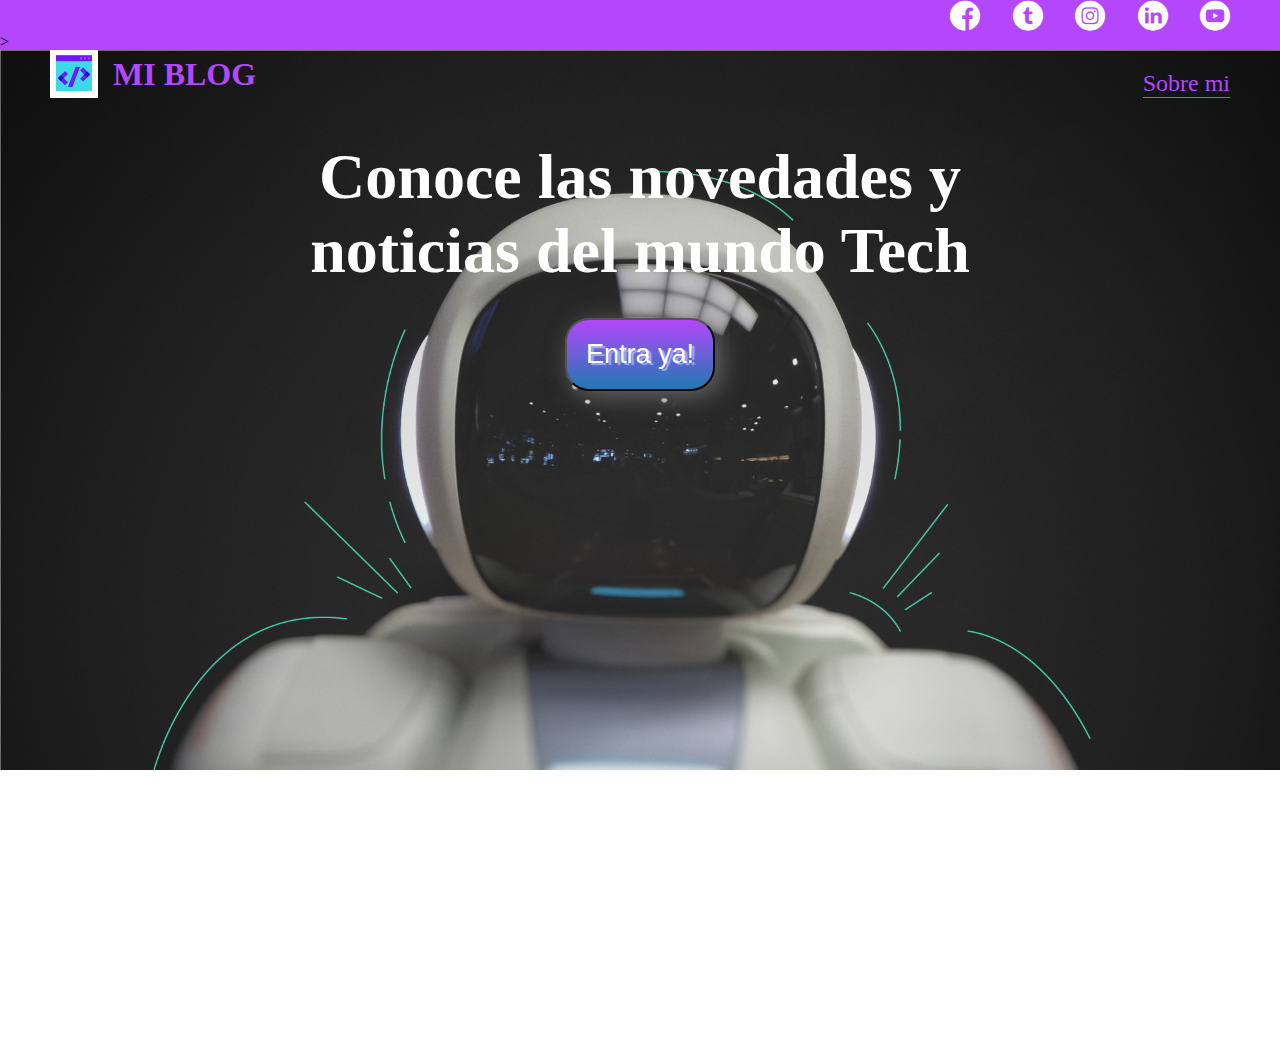
<file: index.html>
<!DOCTYPE html>

<html>
    <head>
        <meta charset="utf-8">
        <meta http-equiv="X-UA-Compatible" content="IE=edge">
        <title>Mi blog kefx.8</title>
        <meta name="description" content="">
        <meta name="viewport" content="width=device-width, initial-scale=1">
        <link rel="stylesheet" href="./css/style.css">
        <link rel="stylesheet" href="./assets/fonts/font/flaticon.css">
    </head>
    <body>
        <header>
            <section class="header-icons-container">
                <div class="icons">
                    <a href="https://www.facebook.com/profile.php?id=100010919434958&locale=es_LA"><span class="flaticon-001-facebook"></span></a>
                    <a href="https://twitter.com/kefx_8"><span class="flaticon-002-twitter"></span></a>
                    <a href="https://www.instagram.com/kefx.8/"><span class="flaticon-011-instagram"></span></a>
                    <a href="https://www.linkedin.com/in/carlos-kevin-enriquez-angeles-466690113/"><span class="flaticon-010-linkedin"></span></a>
                    <a href="https://www.youtube.com/@carlosangeles449"><span class="flaticon-008-youtube"></span></a>
                </div>>
            </section>
            <nav>
                <section class="nav-logo-container">
                    <a href="./blogs.html">
                        <img src="./assets/img/icons8-código.gif" alt="">
                        <h1>MI BLOG</h1>
                    </a>
                </section>
                <section class="profile-link">
                    <a href="./perfil.html">Sobre mi</a>
                </section>
            </nav>
        </header>
        <main>
            <h1>Conoce las novedades y <br>noticias del mundo Tech</h1>
            <button><a href="./blogs.html">Entra ya!</a></button>
        </main>
    </body>
</html>
</file>
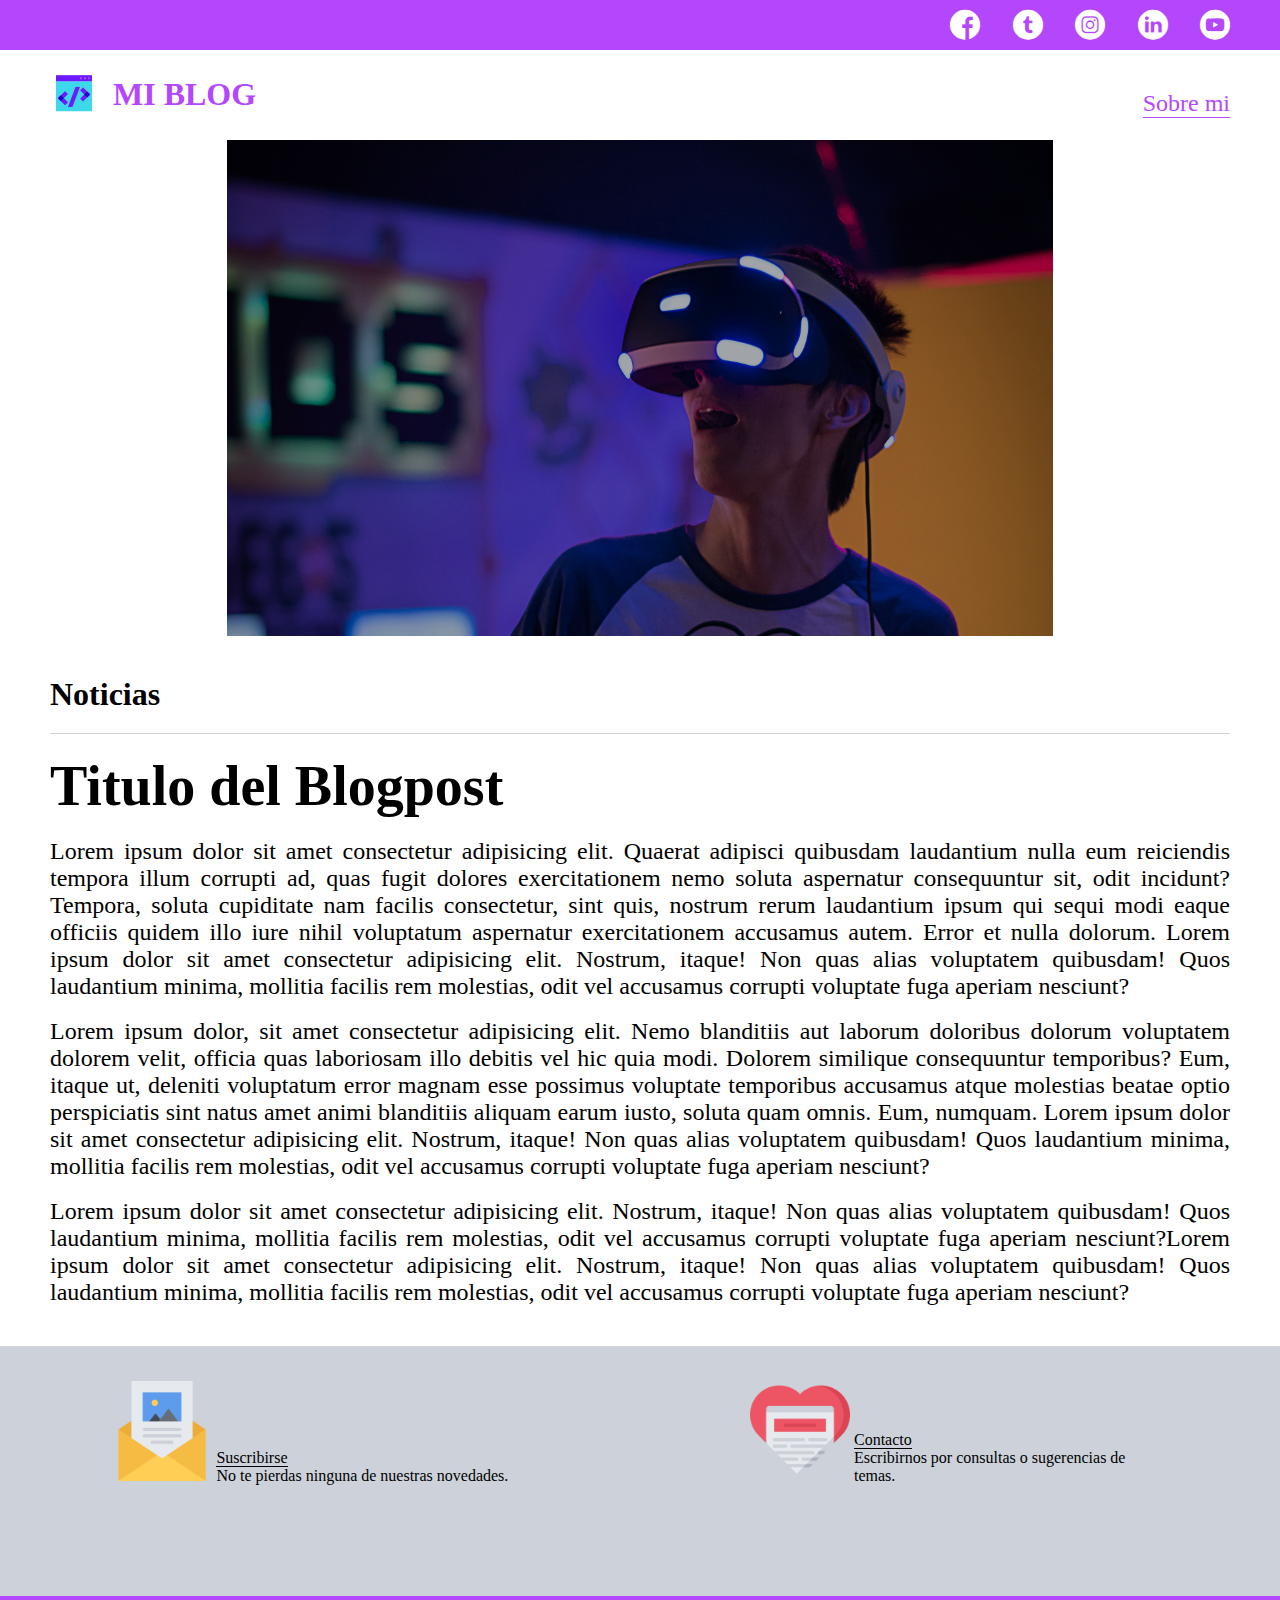
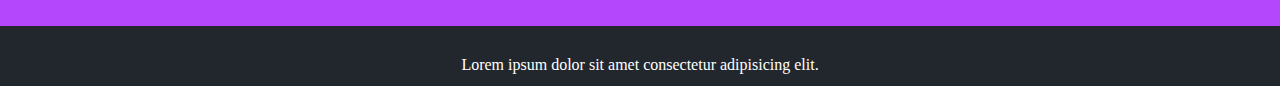
<file: blog.html>
<!DOCTYPE html>

<html>
    <head>
        <meta charset="utf-8">
        <meta http-equiv="X-UA-Compatible" content="IE=edge">
        <title>Blog mas reciente</title>
        <meta name="description" content="">
        <meta name="viewport" content="width=device-width, initial-scale=1">
        <link rel="stylesheet" href="./css/style_blog.css">
        <link rel="stylesheet" href="./assets/fonts/font/flaticon.css">
    </head>
    <body class="home-body">

        <header>
            <section class="header-icons-container">
                <div class="icons">
                    <a href="https://www.facebook.com/profile.php?id=100010919434958&locale=es_LA"><span class="flaticon-001-facebook"></span></a>
                    <a href="https://twitter.com/kefx_8"><span class="flaticon-002-twitter"></span></a>
                    <a href="https://www.instagram.com/kefx.8/"><span class="flaticon-011-instagram"></span></a>
                    <a href="https://www.linkedin.com/in/carlos-kevin-enriquez-angeles-466690113/"><span class="flaticon-010-linkedin"></span></a>
                    <a href="https://www.youtube.com/@carlosangeles449"><span class="flaticon-008-youtube"></span></a>
                </div>
            </section>
            <nav>
                <section class="nav-logo-container">
                    <a href="./index.html">
                        <img src="./assets/img/icons8-código.gif" alt="">
                        <h1>MI BLOG</h1>
                    </a>
                </section>
                <section class="profile-link">
                    <a href="./perfil.html">Sobre mi</a>
                </section>
            </nav>
        </header>

        <main>
            <!-- poner en scss el grid container con max-width: 980px y margin auto -->
            <section class="grid-container blogpost-img-container">
                <img src="./assets/img/post-1.png" alt="es una imagen de computadoras y consolas retro">
            </section>

            <section class="blogpost-main-container">
                <div class="grid-container">
                    <!-- poner en scss el grid container con max-width: 980px y margin auto -->
                    <h3>Noticias</h3>
                    <article>
                        <h1>Titulo del Blogpost</h1>
                        <p>Lorem ipsum dolor sit amet consectetur adipisicing elit. Quaerat adipisci quibusdam laudantium nulla eum reiciendis tempora illum corrupti ad, quas fugit dolores exercitationem nemo soluta aspernatur consequuntur sit, odit incidunt? Tempora, soluta cupiditate nam facilis consectetur, sint quis, nostrum rerum laudantium ipsum qui sequi modi eaque officiis quidem illo iure nihil voluptatum aspernatur exercitationem accusamus autem. Error et nulla dolorum. Lorem ipsum dolor sit amet consectetur adipisicing elit. Nostrum, itaque! Non quas alias voluptatem quibusdam! Quos laudantium minima, mollitia facilis rem molestias, odit vel accusamus corrupti voluptate fuga aperiam nesciunt?</p><br>
                        <p>Lorem ipsum dolor, sit amet consectetur adipisicing elit. Nemo blanditiis aut laborum doloribus dolorum voluptatem dolorem velit, officia quas laboriosam illo debitis vel hic quia modi. Dolorem similique consequuntur temporibus?
                        Eum, itaque ut, deleniti voluptatum error magnam esse possimus voluptate temporibus accusamus atque molestias beatae optio perspiciatis sint natus amet animi blanditiis aliquam earum iusto, soluta quam omnis. Eum, numquam. Lorem ipsum dolor sit amet consectetur adipisicing elit. Nostrum, itaque! Non quas alias voluptatem quibusdam! Quos laudantium minima, mollitia facilis rem molestias, odit vel accusamus corrupti voluptate fuga aperiam nesciunt?</p><br>
                        <p>Lorem ipsum dolor sit amet consectetur adipisicing elit. Nostrum, itaque! Non quas alias voluptatem quibusdam! Quos laudantium minima, mollitia facilis rem molestias, odit vel accusamus corrupti voluptate fuga aperiam nesciunt?Lorem ipsum dolor sit amet consectetur adipisicing elit. Nostrum, itaque! Non quas alias voluptatem quibusdam! Quos laudantium minima, mollitia facilis rem molestias, odit vel accusamus corrupti voluptate fuga aperiam nesciunt?</p>
                    </article>
                </div>
            </section>

            <section class="contact-main-container">
                <div>
                    <img src="./assets/img/013-newsletter.png" alt="">
                    <div class="contact-left">
                        <a href="">Suscribirse</a>
                        <p>No te pierdas ninguna de nuestras novedades.</p>
                    </div>
                </div>
                <div>
                    <img src="./assets/img/006-like.png" alt="">
                    <div class="contact-right">
                        <a href="">Contacto</a>
                        <p>Escribirnos por consultas o sugerencias de temas.</p>
                    </div>
                </div>
            </section>
        </main>

        <footer>
            <p class="p-footer">Lorem ipsum dolor sit amet consectetur adipisicing elit.</p>
        </footer>
    </body>
</html>
</file>
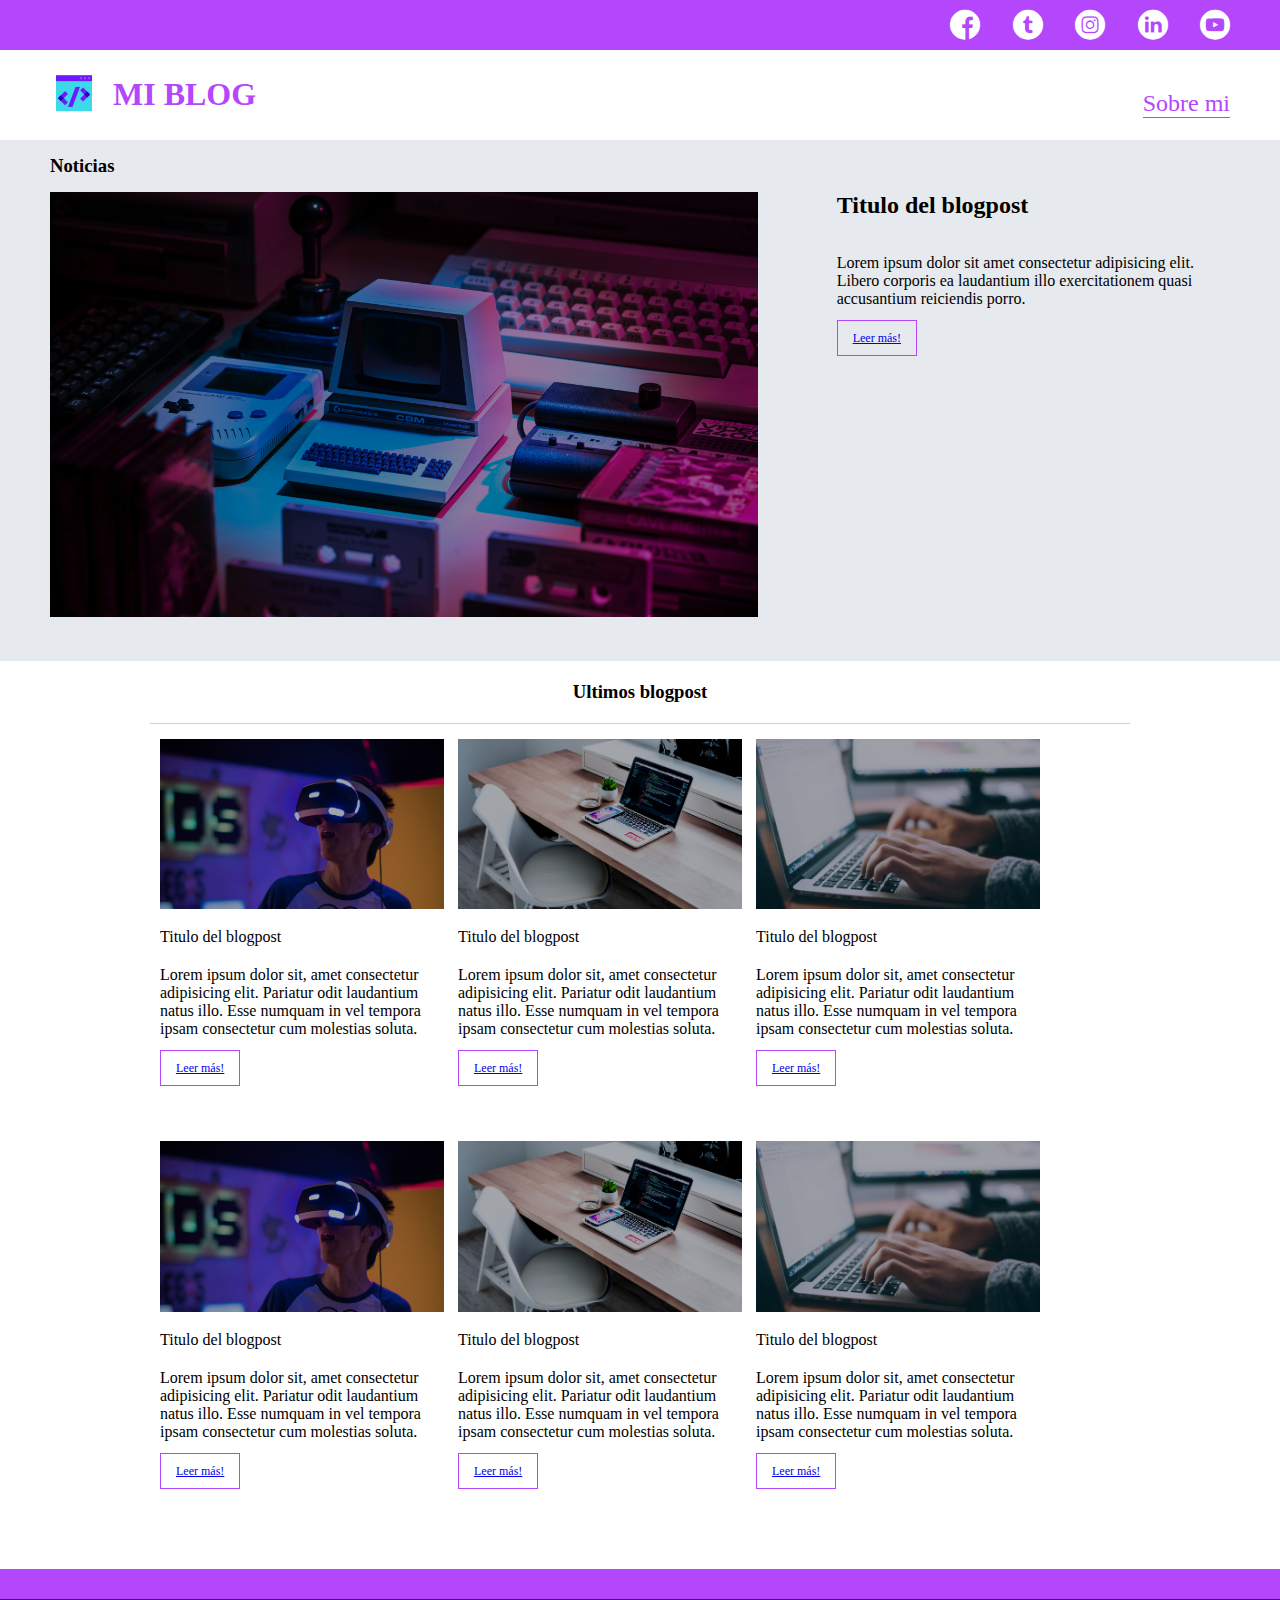
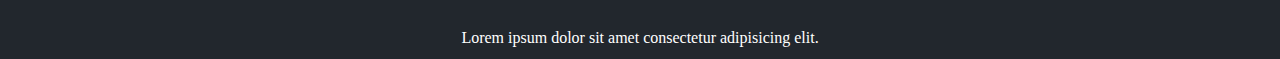
<file: blogs.html>
<!DOCTYPE html>

<html>
    <head>
        <meta charset="utf-8">
        <meta http-equiv="X-UA-Compatible" content="IE=edge">
        <title>Blogs</title>
        <meta name="description" content="">
        <meta name="viewport" content="width=device-width, initial-scale=1">
        <link rel="stylesheet" href="./css/style_blogs.css">
        <link rel="stylesheet" href="./assets/fonts/font/flaticon.css">
    </head>
    <body class="home-body">
        <header>
            <section class="header-icons-container">
                <div class="icons">
                    <a href="https://www.facebook.com/profile.php?id=100010919434958&locale=es_LA"><span class="flaticon-001-facebook"></span></a>
                    <a href="https://twitter.com/kefx_8"><span class="flaticon-002-twitter"></span></a>
                    <a href="https://www.instagram.com/kefx.8/"><span class="flaticon-011-instagram"></span></a>
                    <a href="https://www.linkedin.com/in/carlos-kevin-enriquez-angeles-466690113/"><span class="flaticon-010-linkedin"></span></a>
                    <a href="https://www.youtube.com/@carlosangeles449"><span class="flaticon-008-youtube"></span></a>
                </div>
            </section>
            <nav>
                <section class="nav-logo-container">
                    <a href="./index.html">
                        <img src="./assets/img/icons8-código.gif" alt="">
                        <h1>MI BLOG</h1>
                    </a>
                </section>
                <section class="profile-link">
                    <a href="./perfil.html">Sobre mi</a>
                </section>
            </nav>
        </header>

        <main class="blogs-main">
            <section class="blogs-news-container">
                <div class="grid-container blogs-main-new">
                    <h3 class="news-title">Noticias</h3>
                    <div class="blogs-img-new-container">
                        <img src="./assets/img/main-news-img.png" alt="imagen de varias computadoras retro">
                    </div>

                    <div class="blogs-news-info-container">
                        <h2 class="post-title">Titulo del blogpost</h2>
                        <p class="post-article">Lorem ipsum dolor sit amet consectetur adipisicing elit. Libero corporis ea laudantium illo exercitationem quasi accusantium reiciendis porro.</p>
                        <a href="./blog.html" class="blogs-button">Leer más!</a>
                    </div>
                </div>
                
            </section>
            <section class="blogs-post-container">  
                <div class="grid container">
                    <h3>Ultimos blogpost</h3>
                    <article class="post-container">
                        <img src="./assets/img/post-1.png" alt="">
                        <p>Titulo del blogpost</p>
                        <p>Lorem ipsum dolor sit, amet consectetur adipisicing elit. Pariatur odit laudantium natus illo. Esse numquam in vel tempora ipsam consectetur cum molestias soluta.</p>
                        <a href="./blog.html" class="blogs-button">Leer más!</a>
                    </article>

                    <article class="post-container">
                        <img src="./assets/img/post-2.png" alt="">
                        <p>Titulo del blogpost</p>
                        <p>Lorem ipsum dolor sit, amet consectetur adipisicing elit. Pariatur odit laudantium natus illo. Esse numquam in vel tempora ipsam consectetur cum molestias soluta.</p>
                        <a href="./blog.html" class="blogs-button">Leer más!</a>
                    </article>

                    <article class="post-container">
                        <img src="./assets/img/post-3.png" alt="">
                        <p>Titulo del blogpost</p>
                        <p>Lorem ipsum dolor sit, amet consectetur adipisicing elit. Pariatur odit laudantium natus illo. Esse numquam in vel tempora ipsam consectetur cum molestias soluta.</p>
                        <a href="./blog.html" class="blogs-button">Leer más!</a>
                    </article>

                    <article class="post-container">
                        <img src="./assets/img/post-1.png" alt="">
                        <p>Titulo del blogpost</p>
                        <p>Lorem ipsum dolor sit, amet consectetur adipisicing elit. Pariatur odit laudantium natus illo. Esse numquam in vel tempora ipsam consectetur cum molestias soluta.</p>
                        <a href="./blog.html" class="blogs-button">Leer más!</a>
                    </article>

                    <article class="post-container">
                        <img src="./assets/img/post-2.png" alt="">
                        <p>Titulo del blogpost</p>
                        <p>Lorem ipsum dolor sit, amet consectetur adipisicing elit. Pariatur odit laudantium natus illo. Esse numquam in vel tempora ipsam consectetur cum molestias soluta.</p>
                        <a href="./blog.html" class="blogs-button">Leer más!</a>
                    </article>

                    <article class="post-container">
                        <img src="./assets/img/post-3.png" alt="">
                        <p>Titulo del blogpost</p>
                        <p>Lorem ipsum dolor sit, amet consectetur adipisicing elit. Pariatur odit laudantium natus illo. Esse numquam in vel tempora ipsam consectetur cum molestias soluta.</p>
                        <a href="./blog.html" class="blogs-button">Leer más!</a>
                    </article>

                </div>
            </section>
        </main>

        <footer>
            <p class="p-footer">Lorem ipsum dolor sit amet consectetur adipisicing elit.</p>
        </footer>
    </body>
</html>
</file>
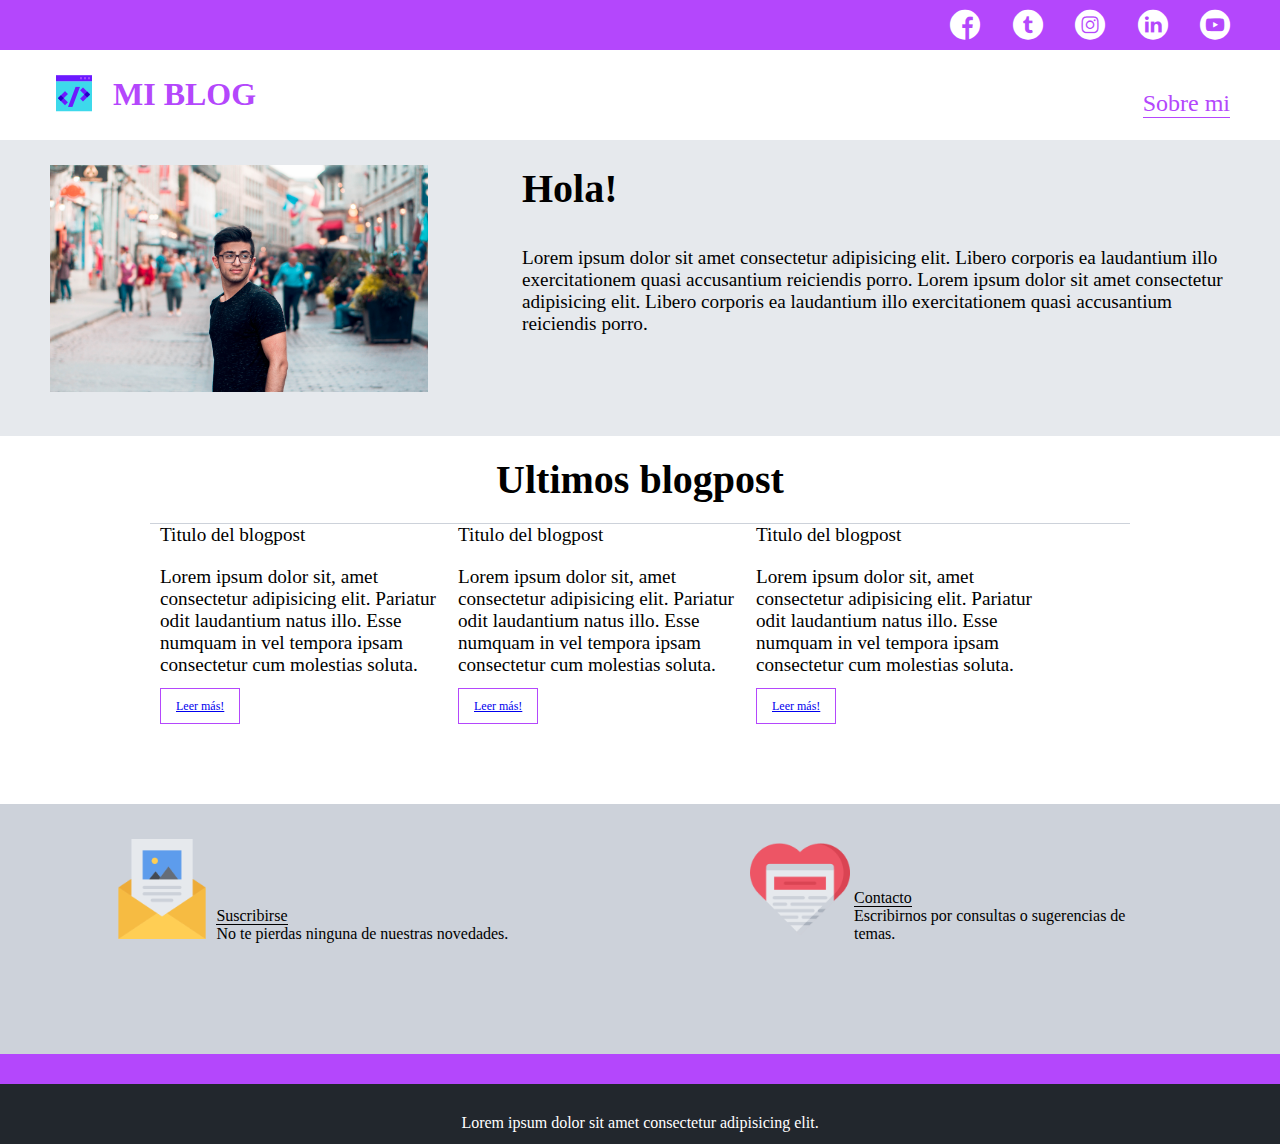
<file: perfil.html>
<!DOCTYPE html>

<html>
    <head>
        <meta charset="utf-8">
        <meta http-equiv="X-UA-Compatible" content="IE=edge">
        <title>Blogs</title>
        <meta name="description" content="">
        <meta name="viewport" content="width=device-width, initial-scale=1">
        <link rel="stylesheet" href="./css/style_profile.css">
        <link rel="stylesheet" href="./assets/fonts/font/flaticon.css">
    </head>
    <body class="home-body">
        <header>
            <section class="header-icons-container">
                <div class="icons">
                    <a href="https://www.facebook.com/profile.php?id=100010919434958&locale=es_LA"><span class="flaticon-001-facebook"></span></a>
                    <a href="https://twitter.com/kefx_8"><span class="flaticon-002-twitter"></span></a>
                    <a href="https://www.instagram.com/kefx.8/"><span class="flaticon-011-instagram"></span></a>
                    <a href="https://www.linkedin.com/in/carlos-kevin-enriquez-angeles-466690113/"><span class="flaticon-010-linkedin"></span></a>
                    <a href="https://www.youtube.com/@carlosangeles449"><span class="flaticon-008-youtube"></span></a>
                </div>
            </section>
            <nav>
                <section class="nav-logo-container">
                    <a href="./index.html">
                        <img src="./assets/img/icons8-código.gif" alt="">
                        <h1>MI BLOG</h1>
                    </a>
                </section>
                <section class="profile-link">
                    <a href="./perfil.html">Sobre mi</a>
                </section>
            </nav>
        </header>

        <main class="blogs-main">
            <section class="blogs-news-container">
                <div class="grid-container blogs-main-new">
                    <div class="blogs-img-new-container">
                        <img src="./assets/img/profile-pic.jpg" alt="imagen de varias computadoras retro">
                    </div>

                    <div class="blogs-news-info-container">
                        <h2 class="post-title">Hola!</h2>
                        <p class="post-article">Lorem ipsum dolor sit amet consectetur adipisicing elit. Libero corporis ea laudantium illo exercitationem quasi accusantium reiciendis porro. Lorem ipsum dolor sit amet consectetur adipisicing elit. Libero corporis ea laudantium illo exercitationem quasi accusantium reiciendis porro.</p>
                    </div>
                </div>
                
            </section>
            <section class="blogs-post-container">  
                <div class="grid container">
                    <h3>Ultimos blogpost</h3>
                    <article class="post-container">
                        <p>Titulo del blogpost</p>
                        <p>Lorem ipsum dolor sit, amet consectetur adipisicing elit. Pariatur odit laudantium natus illo. Esse numquam in vel tempora ipsam consectetur cum molestias soluta.</p>
                        <a href="./blog.html" class="blogs-button">Leer más!</a>
                    </article>

                    <article class="post-container">
                        <p>Titulo del blogpost</p>
                        <p>Lorem ipsum dolor sit, amet consectetur adipisicing elit. Pariatur odit laudantium natus illo. Esse numquam in vel tempora ipsam consectetur cum molestias soluta.</p>
                        <a href="./blog.html" class="blogs-button">Leer más!</a>
                    </article>

                    <article class="post-container">
                        <p>Titulo del blogpost</p>
                        <p>Lorem ipsum dolor sit, amet consectetur adipisicing elit. Pariatur odit laudantium natus illo. Esse numquam in vel tempora ipsam consectetur cum molestias soluta.</p>
                        <a href="./blog.html" class="blogs-button">Leer más!</a>
                    </article>

                </div>
            </section>

            <section class="contact-main-container">
                <div>
                    <img src="./assets/img/013-newsletter.png" alt="">
                    <div class="contact-left">
                        <a href="">Suscribirse</a>
                        <p>No te pierdas ninguna de nuestras novedades.</p>
                    </div>
                </div>
                <div>
                    <img src="./assets/img/006-like.png" alt="">
                    <div class="contact-right">
                        <a href="">Contacto</a>
                        <p>Escribirnos por consultas o sugerencias de temas.</p>
                    </div>
                </div>
            </section>
        </main>

        <footer>
            <p class="p-footer">Lorem ipsum dolor sit amet consectetur adipisicing elit.</p>
        </footer>
    </body>
</html>
</file>
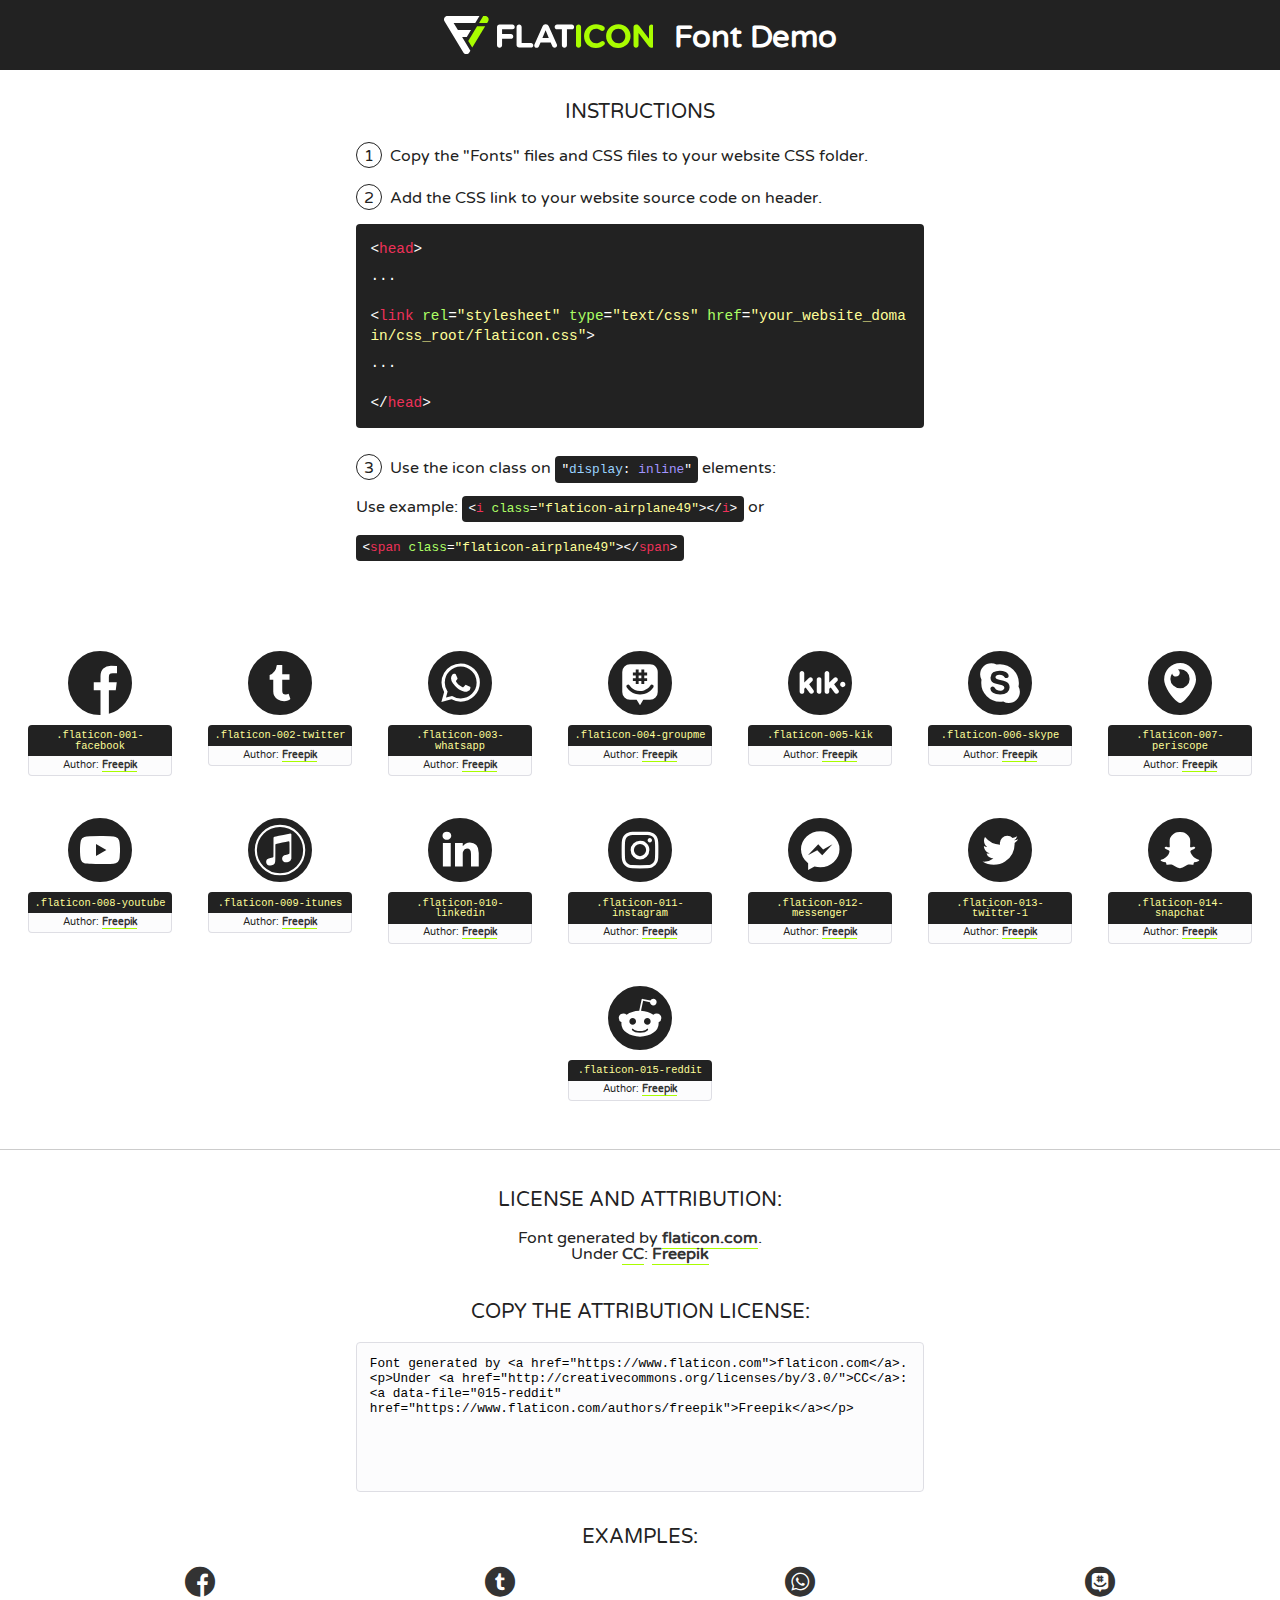
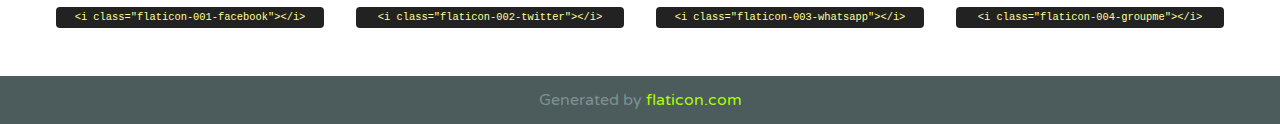
<file: assets/fonts/font/flaticon.html>
<!DOCTYPE html>
<!--
  Flaticon icon font: Flaticon
  Creation date: 20/12/2018 09:27
-->
<html>
<!DOCTYPE html>
<html>

<head>
    <title>Flaticon WebFont</title>
    <link href="http://fonts.googleapis.com/css?family=Varela+Round" rel="stylesheet" type="text/css" />
    <link rel="stylesheet" type="text/css" href="flaticon.css">
    <meta charset="UTF-8">
    <style>
    html, body, div, span, applet, object, iframe,
    h1, h2, h3, h4, h5, h6, p, blockquote, pre,
    a, abbr, acronym, address, big, cite, code,
    del, dfn, em, img, ins, kbd, q, s, samp,
    small, strike, strong, sub, sup, tt, var,
    b, u, i, center,
    dl, dt, dd, ol, ul, li,
    fieldset, form, label, legend,
    table, caption, tbody, tfoot, thead, tr, th, td,
    article, aside, canvas, details, embed, 
    figure, figcaption, footer, header, hgroup, 
    menu, nav, output, ruby, section, summary,
    time, mark, audio, video {
        margin: 0;
        padding: 0;
        border: 0;
        font-size: 100%;
        font: inherit;
        vertical-align: baseline;
    }
    /* HTML5 display-role reset for older browsers */
    article, aside, details, figcaption, figure, 
    footer, header, hgroup, menu, nav, section {
        display: block;
    }
    body {
        line-height: 1;
    }
    ol, ul {
        list-style: none;
    }
    blockquote, q {
        quotes: none;
    }
    blockquote:before, blockquote:after,
    q:before, q:after {
        content: '';
        content: none;
    }
    table {
        border-collapse: collapse;
        border-spacing: 0;
    }
    body {
        font-family: 'Varela Round', Helvetica, Arial, sans-serif;
        font-size: 16px;
        color: #222;
    }
    a {
        color: #333;
        border-bottom: 1px solid #a9fd00;
        font-weight: bold;
        text-decoration: none;
    }
    * {
        -moz-box-sizing: border-box;
        -webkit-box-sizing: border-box;
        box-sizing: border-box;
        margin: 0;
        padding: 0;
    }
    [class^="flaticon-"]:before, [class*=" flaticon-"]:before, [class^="flaticon-"]:after, [class*=" flaticon-"]:after {
        font-family: Flaticon;
        font-size: 30px;
        font-style: normal;
        margin-left: 20px;
        color: #333;
    }
    .wrapper {
        max-width: 600px;
        margin: auto;
        padding: 0 1em;
    }
    .title {
        font-size: 1.25em;
        text-align: center;
        margin-bottom: 1em;
        text-transform: uppercase;
    }
    header {
        text-align: center;
        background-color: #222;
        color: #fff;
        padding: 1em;
    }
    header .logo {
        width: 210px;
        height: 38px;
        display: inline-block;
        vertical-align: middle;
        margin-right: 1em;
        border: none;
    }
    header strong {
        font-size: 1.95em;
        font-weight: bold;
        vertical-align: middle;
        margin-top: 5px;
        display: inline-block;
    }
    .demo {
        margin: 2em auto;
        line-height: 1.25em;
    }
    .demo ul li {
        margin-bottom: 1em;
    }
    .demo ul li .num {
        color: #222;
        border-radius: 20px;
        display: inline-block;
        width: 26px;
        padding: 3px;
        height: 26px;
        text-align: center;
        margin-right: 0.5em;
        border: 1px solid #222;
    }
    .demo ul li code {
        background-color: #222;
        border-radius: 4px;
        padding: 0.25em 0.5em;
        display: inline-block;
        color: #fff;
        font-family: Consolas,Monaco,Lucida Console,Liberation Mono,DejaVu Sans Mono,Bitstream Vera Sans Mono,Courier New, monospace;
        font-weight: lighter;
        margin-top: 1em;
        font-size: 0.8em;
        word-break: break-all;
    }
    .demo ul li code.big {
        padding: 1em;
        font-size: 0.9em;
    }
    .demo ul li code .red {
        color: #EF3159;
    }
    .demo ul li code .green {
        color: #ACFF65;
    }
    .demo ul li code .yellow {
        color: #FFFF99;
    }
    .demo ul li code .blue {
        color: #99D3FF;
    }
    .demo ul li code .purple {
        color: #A295FF;
    }
    .demo ul li code .dots {
        margin-top: 0.5em;
        display: block;
    }
    #glyphs {
        border-bottom: 1px solid #ccc;
        padding: 2em 0;
        text-align: center;
    }
    .glyph {
        display: inline-block;
        width: 9em;
        margin: 1em;
        text-align: center;
        vertical-align: top;
        background: #FFF;
    }
    .glyph .glyph-icon {
        padding: 10px;
        display: block;
        font-family:"Flaticon";
        font-size: 64px;
        line-height: 1;
    }
    .glyph .glyph-icon:before {
        font-size: 64px;
        color: #222;
        margin-left: 0;
    }
    .class-name {
        font-size: 0.65em;
        background-color: #222;
        color: #fff;
        border-radius: 4px 4px 0 0;
        padding: 0.5em;
        color: #FFFF99;
        font-family: Consolas,Monaco,Lucida Console,Liberation Mono,DejaVu Sans Mono,Bitstream Vera Sans Mono,Courier New, monospace;
    }
    .author-name {
        font-size: 0.6em;
        background-color: #fcfcfd;
        border: 1px solid #DEDEE4;
        border-top: 0;
        border-radius: 0 0 4px 4px;
        padding: 0.5em;
    }
    .class-name:last-child {
        font-size: 10px;
        color:#888;
    }
    .class-name:last-child a {
        font-size: 10px;
        color:#555;
    }
    .class-name:last-child a:hover {
        color:#a9fd00;
    }
    .glyph > input {
        display: block;
        width: 100px;
        margin: 5px auto;
        text-align: center;
        font-size: 12px;
        cursor: text;
    }
    .glyph > input.icon-input {
        font-family:"Flaticon";
        font-size: 16px;
        margin-bottom: 10px;
    }
    .attribution .title {
        margin-top: 2em;
    }
    .attribution textarea {
        background-color: #fcfcfd;
        padding: 1em;
        border: none;
        box-shadow: none;
        border: 1px solid #DEDEE4;
        border-radius: 4px;
        resize: none;
        width: 100%;
        height: 150px;
        font-size: 0.8em;
        font-family: Consolas,Monaco,Lucida Console,Liberation Mono,DejaVu Sans Mono,Bitstream Vera Sans Mono,Courier New, monospace;
        -webkit-appearance: none;
    }
    .iconsuse {
        margin: 2em auto;
        text-align: center;
        max-width: 1200px;
    }
    .iconsuse:after {
        content: '';
        display: table;
        clear: both;
    }
    .iconsuse .image {
        float: left;
        width: 25%;
        padding: 0 1em;
    }
    .iconsuse .image p {
        margin-bottom: 1em;
    }
    .iconsuse .image span {
        display: block;
        font-size: 0.65em;
        background-color: #222;
        color: #fff;
        border-radius: 4px;
        padding: 0.5em;
        color: #FFFF99;
        margin-top: 1em;
        font-family: Consolas,Monaco,Lucida Console,Liberation Mono,DejaVu Sans Mono,Bitstream Vera Sans Mono,Courier New, monospace;
    }
    #footer {
        text-align: center;
        background-color: #4C5B5C;
        color: #7c9192;
        padding: 1em;
    }
    #footer a {
        border: none;
        color: #a9fd00;
        font-weight: normal;
    }
    @media (max-width: 960px) {
        .iconsuse .image {
            width: 50%;
        }
    }
    @media (max-width: 560px) {
        .iconsuse .image {
            width: 100%;
        }
    }
    </style>
</head>

<body class="characters-off">

    <header>
        <a href="https://www.flaticon.com" target="_blank" class="logo">
            <svg version="1.1" xmlns="http://www.w3.org/2000/svg" xmlns:xlink="http://www.w3.org/1999/xlink" xmlns:a="http://ns.adobe.com/AdobeSVGViewerExtensions/3.0/" viewBox="0 0 560.875 102.036" enable-background="new 0 0 560.875 102.036" xml:space="preserve">
                <defs>
                </defs>
                <g>
                    <g class="letters">
                        <path fill="#ffffff" d="M141.596,29.675c0-3.777,2.985-6.767,6.764-6.767h34.438c3.426,0,6.15,2.728,6.15,6.15
                        c0,3.43-2.724,6.149-6.15,6.149h-27.674v13.091h23.719c3.429,0,6.151,2.724,6.151,6.15c0,3.43-2.723,6.149-6.151,6.149h-23.719
                        v17.574c0,3.773-2.986,6.761-6.764,6.761c-3.779,0-6.764-2.989-6.764-6.761V29.675z"></path>
                        <path fill="#ffffff" d="M193.844,29.149c0-3.781,2.985-6.767,6.764-6.767c3.776,0,6.763,2.985,6.763,6.767v42.957h25.039
                        c3.426,0,6.149,2.726,6.149,6.153c0,3.425-2.723,6.15-6.149,6.15h-31.802c-3.779,0-6.764-2.986-6.764-6.768V29.149z"></path>
                        <path fill="#ffffff" d="M241.891,75.71l21.438-48.407c1.492-3.341,4.215-5.357,7.906-5.357h0.792
                        c3.686,0,6.323,2.017,7.815,5.357l21.439,48.407c0.436,0.967,0.701,1.845,0.701,2.723c0,3.602-2.809,6.501-6.414,6.501
                        c-3.161,0-5.269-1.845-6.499-4.655l-4.132-9.661h-27.059l-4.301,10.102c-1.144,2.631-3.426,4.214-6.237,4.214
                        c-3.517,0-6.24-2.81-6.24-6.325C241.1,77.64,241.451,76.677,241.891,75.71z M279.932,58.666l-8.521-20.297l-8.526,20.297H279.932
                        z"></path>
                        <path fill="#ffffff" d="M314.864,35.387H301.86c-3.429,0-6.239-2.813-6.239-6.238c0-3.429,2.811-6.24,6.239-6.24h39.533
                        c3.426,0,6.237,2.811,6.237,6.24c0,3.425-2.811,6.238-6.237,6.238h-13.001v42.785c0,3.773-2.99,6.761-6.764,6.761
                        c-3.779,0-6.764-2.989-6.764-6.761V35.387z"></path>
                        <path fill="#A9FD00" d="M352.615,29.149c0-3.781,2.985-6.767,6.767-6.767c3.774,0,6.761,2.985,6.761,6.767v49.024
                        c0,3.773-2.987,6.761-6.761,6.761c-3.781,0-6.767-2.989-6.767-6.761V29.149z"></path>
                        <path fill="#A9FD00" d="M374.132,53.836v-0.179c0-17.481,13.178-31.801,32.065-31.801c9.22,0,15.459,2.458,20.557,6.238
                        c1.402,1.054,2.637,2.985,2.637,5.357c0,3.692-2.985,6.59-6.681,6.59c-1.845,0-3.071-0.702-4.044-1.319
                        c-3.776-2.813-7.729-4.393-12.562-4.393c-10.364,0-17.831,8.611-17.831,19.154v0.173c0,10.542,7.291,19.329,17.831,19.329
                        c5.715,0,9.492-1.756,13.359-4.834c1.049-0.874,2.458-1.491,4.039-1.491c3.429,0,6.325,2.813,6.325,6.236
                        c0,2.106-1.056,3.78-2.282,4.834c-5.539,4.834-12.036,7.733-21.878,7.733C387.572,85.464,374.132,71.493,374.132,53.836z"></path>
                        <path fill="#A9FD00" d="M433.009,53.836v-0.179c0-17.481,13.79-31.801,32.766-31.801c18.981,0,32.592,14.143,32.592,31.628v0.173
                        c0,17.483-13.785,31.807-32.769,31.807C446.625,85.464,433.009,71.32,433.009,53.836z M484.224,53.836v-0.179
                        c0-10.539-7.725-19.326-18.626-19.326c-10.893,0-18.449,8.611-18.449,19.154v0.173c0,10.542,7.73,19.329,18.626,19.329
                        C476.676,72.986,484.224,64.378,484.224,53.836z"></path>
                        <path fill="#A9FD00" d="M506.233,29.321c0-3.774,2.99-6.763,6.767-6.763h1.401c3.252,0,5.183,1.583,7.029,3.953l26.093,34.265
                        V29.059c0-3.692,2.99-6.677,6.681-6.677c3.683,0,6.671,2.985,6.671,6.677v48.934c0,3.78-2.987,6.765-6.764,6.765h-0.436
                        c-3.257,0-5.188-1.581-7.034-3.953l-27.056-35.492v32.944c0,3.687-2.985,6.676-6.678,6.676c-3.683,0-6.673-2.989-6.673-6.676
                        V29.321z"></path>
                    </g>
                    <g class="insignia">
                        <path fill="#ffffff" d="M48.372,56.137h12.517l11.156-18.537H37.186L25.688,18.539h57.825L94.668,0H9.271
                        C5.925,0,2.842,1.801,1.198,4.716c-1.644,2.907-1.593,6.482,0.134,9.343l50.38,83.501c1.678,2.781,4.689,4.476,7.938,4.476
                        c3.246,0,6.257-1.695,7.935-4.476l2.898-4.804L48.372,56.137z"></path>
                        <g class="i">
                            <path fill="#A9FD00" d="M93.575,18.539h0.031v0.004l21.652,0.004l2.705-4.488c1.727-2.861,1.778-6.436,0.133-9.343
                            C116.454,1.801,113.371,0,110.026,0h-5.294L93.575,18.539z"></path>
                            <polygon fill="#A9FD00" points="88.291,27.356 64.725,66.486 75.519,84.404 109.942,27.356"></polygon>
                        </g>
                    </g>
                </g>
            </svg>
        </a>
        <strong>Font Demo</strong>
    </header>


    <section class="demo wrapper">

        <p class="title">Instructions</p>

        <ul>
            <li>
                <span class="num">1</span>Copy the "Fonts" files and CSS files to your website CSS folder.
            </li>
            <li>
                <span class="num">2</span>Add the CSS link to your website source code on header.
                <code class="big">
                    &lt;<span class="red">head</span>&gt;
                    <br/><span class="dots">...</span>
                    <br/>&lt;<span class="red">link</span> <span class="green">rel</span>=<span class="yellow">"stylesheet"</span> <span class="green">type</span>=<span class="yellow">"text/css"</span> <span class="green">href</span>=<span class="yellow">"your_website_domain/css_root/flaticon.css"</span>&gt;
                    <br/><span class="dots">...</span>
                    <br/>&lt;/<span class="red">head</span>&gt;
                </code>
            </li>

            <li>
                <p>
                    <span class="num">3</span>Use the icon class on <code>"<span class="blue">display</span>:<span class="purple"> inline</span>"</code> elements:
                    <br />
                    Use example: <code>&lt;<span class="red">i</span> <span class="green">class</span>=<span class="yellow">&quot;flaticon-airplane49&quot;</span>&gt;&lt;/<span class="red">i</span>&gt;</code> or <code>&lt;<span class="red">span</span> <span class="green">class</span>=<span class="yellow">&quot;flaticon-airplane49&quot;</span>&gt;&lt;/<span class="red">span</span>&gt;</code>
            </li>
        </ul>

    </section>




   <section id="glyphs">          
    
      
        <div class="glyph"><div class="glyph-icon flaticon-001-facebook"></div>
            <div class="class-name">.flaticon-001-facebook</div>
            <div class="author-name">Author: <a data-file="001-facebook" href="https://www.flaticon.com/authors/freepik">Freepik</a> </div> 
        </div>        
        
        <div class="glyph"><div class="glyph-icon flaticon-002-twitter"></div>
            <div class="class-name">.flaticon-002-twitter</div>
            <div class="author-name">Author: <a data-file="002-twitter" href="https://www.flaticon.com/authors/freepik">Freepik</a> </div> 
        </div>        
        
        <div class="glyph"><div class="glyph-icon flaticon-003-whatsapp"></div>
            <div class="class-name">.flaticon-003-whatsapp</div>
            <div class="author-name">Author: <a data-file="003-whatsapp" href="https://www.flaticon.com/authors/freepik">Freepik</a> </div> 
        </div>        
        
        <div class="glyph"><div class="glyph-icon flaticon-004-groupme"></div>
            <div class="class-name">.flaticon-004-groupme</div>
            <div class="author-name">Author: <a data-file="004-groupme" href="https://www.flaticon.com/authors/freepik">Freepik</a> </div> 
        </div>        
        
        <div class="glyph"><div class="glyph-icon flaticon-005-kik"></div>
            <div class="class-name">.flaticon-005-kik</div>
            <div class="author-name">Author: <a data-file="005-kik" href="https://www.flaticon.com/authors/freepik">Freepik</a> </div> 
        </div>        
        
        <div class="glyph"><div class="glyph-icon flaticon-006-skype"></div>
            <div class="class-name">.flaticon-006-skype</div>
            <div class="author-name">Author: <a data-file="006-skype" href="https://www.flaticon.com/authors/freepik">Freepik</a> </div> 
        </div>        
        
        <div class="glyph"><div class="glyph-icon flaticon-007-periscope"></div>
            <div class="class-name">.flaticon-007-periscope</div>
            <div class="author-name">Author: <a data-file="007-periscope" href="https://www.flaticon.com/authors/freepik">Freepik</a> </div> 
        </div>        
        
        <div class="glyph"><div class="glyph-icon flaticon-008-youtube"></div>
            <div class="class-name">.flaticon-008-youtube</div>
            <div class="author-name">Author: <a data-file="008-youtube" href="https://www.flaticon.com/authors/freepik">Freepik</a> </div> 
        </div>        
        
        <div class="glyph"><div class="glyph-icon flaticon-009-itunes"></div>
            <div class="class-name">.flaticon-009-itunes</div>
            <div class="author-name">Author: <a data-file="009-itunes" href="https://www.flaticon.com/authors/freepik">Freepik</a> </div> 
        </div>        
        
        <div class="glyph"><div class="glyph-icon flaticon-010-linkedin"></div>
            <div class="class-name">.flaticon-010-linkedin</div>
            <div class="author-name">Author: <a data-file="010-linkedin" href="https://www.flaticon.com/authors/freepik">Freepik</a> </div> 
        </div>        
        
        <div class="glyph"><div class="glyph-icon flaticon-011-instagram"></div>
            <div class="class-name">.flaticon-011-instagram</div>
            <div class="author-name">Author: <a data-file="011-instagram" href="https://www.flaticon.com/authors/freepik">Freepik</a> </div> 
        </div>        
        
        <div class="glyph"><div class="glyph-icon flaticon-012-messenger"></div>
            <div class="class-name">.flaticon-012-messenger</div>
            <div class="author-name">Author: <a data-file="012-messenger" href="https://www.flaticon.com/authors/freepik">Freepik</a> </div> 
        </div>        
        
        <div class="glyph"><div class="glyph-icon flaticon-013-twitter-1"></div>
            <div class="class-name">.flaticon-013-twitter-1</div>
            <div class="author-name">Author: <a data-file="013-twitter-1" href="https://www.flaticon.com/authors/freepik">Freepik</a> </div> 
        </div>        
        
        <div class="glyph"><div class="glyph-icon flaticon-014-snapchat"></div>
            <div class="class-name">.flaticon-014-snapchat</div>
            <div class="author-name">Author: <a data-file="014-snapchat" href="https://www.flaticon.com/authors/freepik">Freepik</a> </div> 
        </div>        
        
        <div class="glyph"><div class="glyph-icon flaticon-015-reddit"></div>
            <div class="class-name">.flaticon-015-reddit</div>
            <div class="author-name">Author: <a data-file="015-reddit" href="https://www.flaticon.com/authors/freepik">Freepik</a> </div> 
        </div>        
        

    </section>



    <section class="attribution wrapper"   style="text-align:center;">

      <div class="title">License and attribution:</div><div class="attrDiv">Font generated by <a href="https://www.flaticon.com">flaticon.com</a>. <div><p>Under <a href="http://creativecommons.org/licenses/by/3.0/">CC</a>: <a data-file="015-reddit" href="https://www.flaticon.com/authors/freepik">Freepik</a></p>  </div>
      </div>
      <div class="title">Copy the Attribution License:</div>

    <textarea onclick="this.focus();this.select();">Font generated by &lt;a href=&quot;https://www.flaticon.com&quot;&gt;flaticon.com&lt;/a&gt;. <p>Under <a href="http://creativecommons.org/licenses/by/3.0/">CC</a>: <a data-file="015-reddit" href="https://www.flaticon.com/authors/freepik">Freepik</a></p>  
     </textarea>

    </section>

    <section class="iconsuse">

          <div class="title">Examples:</div>            
             
            <div class="image">
                <p>
                    <i class="glyph-icon flaticon-001-facebook"></i> 
                    <span>&lt;i class=&quot;flaticon-001-facebook&quot;&gt;&lt;/i&gt;</span>
                </p>
            </div>
            
            <div class="image">
                <p>
                    <i class="glyph-icon flaticon-002-twitter"></i> 
                    <span>&lt;i class=&quot;flaticon-002-twitter&quot;&gt;&lt;/i&gt;</span>
                </p>
            </div>
            
            <div class="image">
                <p>
                    <i class="glyph-icon flaticon-003-whatsapp"></i> 
                    <span>&lt;i class=&quot;flaticon-003-whatsapp&quot;&gt;&lt;/i&gt;</span>
                </p>
            </div>
            
            <div class="image">
                <p>
                    <i class="glyph-icon flaticon-004-groupme"></i> 
                    <span>&lt;i class=&quot;flaticon-004-groupme&quot;&gt;&lt;/i&gt;</span>
                </p>
            </div>
                       
        </div>
                            
    </section>

<div id="footer">
    <div>Generated by <a href="https://www.flaticon.com">flaticon.com</a>
    </div>
</div>



</body>
</html>
</file>
<file: css/style.css>
* {
  box-sizing: border-box;
  font-size: 62.5% rem;
  margin: 0;
  padding: 0;
}
* body {
  position: fixed;
  top: 0;
  bottom: 0;
  left: 0;
  right: 0;
}
* body header {
  width: 100%;
  height: 140px;
  display: grid;
  grid-template-rows: repeat(2, 1fr);
}
* body header .header-icons-container {
  width: 100%;
  height: 50px;
  display: grid;
  background-color: #b447fc;
}
* body header .header-icons-container .icons {
  width: 300px;
  height: auto;
  display: flex;
  justify-items: flex-end;
  align-items: center;
  justify-content: space-between;
  justify-self: end;
  margin-right: 50px;
}
* body header .header-icons-container .icons a {
  text-decoration: none;
  display: inline;
  color: black;
}
* body header .header-icons-container .icons a span {
  color: white;
}
* body header nav {
  display: grid;
  grid-template-columns: repeat(2, 1fr);
  height: 1000px;
  background-image: url("../assets/img/Cover.png");
  background-repeat: no-repeat;
  background-size: 100%;
}
* body header nav .nav-logo-container {
  margin-left: 50px;
}
* body header nav .nav-logo-container a {
  text-decoration: none;
  display: inline;
  color: black;
  display: flex;
}
* body header nav .nav-logo-container a .gift {
  margin-top: 10px;
}
* body header nav .nav-logo-container a h1 {
  padding-left: 15px;
  font-size: 2rem;
  color: #b447fc;
  align-self: center;
}
* body header nav .profile-link {
  display: flex;
  align-items: center;
  justify-content: flex-end;
  margin-right: 50px;
}
* body header nav .profile-link a {
  font-size: 1.5rem;
  margin-top: 20px;
  text-decoration: none;
  display: inline;
  color: #b447fc;
  border-bottom: 1px solid #b447fc;
  align-self: self-start;
}
* body main {
  text-align: center;
}
* body main h1 {
  color: white;
  font-size: 4rem;
}
* body main button {
  margin-top: 30px;
  background: #b447fc;
  font-size: 2rem;
  color: white;
  padding: 10px;
  border-radius: 15px;
  border: 4px tr;
  background-image: linear-gradient(to bottom, #b447fc, #2079b0);
  border-radius: 24px;
  text-shadow: 3px 2px 1px #9daef5;
  box-shadow: 6px 5px 24px #666666;
  font-family: Arial;
  color: #fafafa;
  font-size: 27px;
  padding: 19px;
  text-decoration: none;
}
* body main button a {
  color: white;
  text-decoration: none;
}
* body main button:hover {
  background: #2079b0;
  background-image: linear-gradient(to bottom, #2079b0, #b447fc);
  text-decoration: none;
}/*# sourceMappingURL=style.css.map */
</file>
<file: assets/fonts/font/flaticon.css>
/*
  	Flaticon icon font: Flaticon
  	Creation date: 20/12/2018 09:27
  	*/

@font-face {
  font-family: "Flaticon";
  src: url("./Flaticon.eot");
  src: url("./Flaticon.eot?#iefix") format("embedded-opentype"),
       url("./Flaticon.woff") format("woff"),
       url("./Flaticon.ttf") format("truetype"),
       url("./Flaticon.svg#Flaticon") format("svg");
  font-weight: normal;
  font-style: normal;
}

@media screen and (-webkit-min-device-pixel-ratio:0) {
  @font-face {
    font-family: "Flaticon";
    src: url("./Flaticon.svg#Flaticon") format("svg");
  }
}

[class^="flaticon-"]:before, [class*=" flaticon-"]:before,
[class^="flaticon-"]:after, [class*=" flaticon-"]:after {   
  font-family: Flaticon;
        font-size: 30px;
font-style: normal;
margin-left: 20px;
}

.flaticon-001-facebook:before { content: "\f100"; }
.flaticon-002-twitter:before { content: "\f101"; }
.flaticon-003-whatsapp:before { content: "\f102"; }
.flaticon-004-groupme:before { content: "\f103"; }
.flaticon-005-kik:before { content: "\f104"; }
.flaticon-006-skype:before { content: "\f105"; }
.flaticon-007-periscope:before { content: "\f106"; }
.flaticon-008-youtube:before { content: "\f107"; }
.flaticon-009-itunes:before { content: "\f108"; }
.flaticon-010-linkedin:before { content: "\f109"; }
.flaticon-011-instagram:before { content: "\f10a"; }
.flaticon-012-messenger:before { content: "\f10b"; }
.flaticon-013-twitter-1:before { content: "\f10c"; }
.flaticon-014-snapchat:before { content: "\f10d"; }
.flaticon-015-reddit:before { content: "\f10e"; }
</file>
<file: css/style_blog.css>
* {
  box-sizing: border-box;
  font-size: 62.5% rem;
  margin: 0;
  padding: 0;
}
* .home-body {
  top: 0;
  bottom: 0;
  left: 0;
  right: 0;
}
* .home-body header {
  width: 100%;
  height: 140px;
  display: grid;
  grid-template-rows: repeat(2, 1fr);
}
* .home-body header .header-icons-container {
  width: 100%;
  height: 50px;
  display: grid;
  background-color: #b447fc;
}
* .home-body header .header-icons-container .icons {
  width: 300px;
  height: auto;
  display: flex;
  justify-items: flex-end;
  align-items: center;
  justify-content: space-between;
  justify-self: end;
  margin-right: 50px;
}
* .home-body header .header-icons-container .icons a {
  text-decoration: none;
  display: inline;
  color: black;
}
* .home-body header .header-icons-container .icons a span {
  color: white;
}
* .home-body header nav {
  display: grid;
  grid-template-columns: repeat(2, 1fr);
  height: 70px;
}
* .home-body header nav .nav-logo-container {
  margin-left: 50px;
}
* .home-body header nav .nav-logo-container a {
  text-decoration: none;
  display: inline;
  color: black;
  display: flex;
}
* .home-body header nav .nav-logo-container a .gift {
  margin-top: 10px;
}
* .home-body header nav .nav-logo-container a h1 {
  padding-left: 15px;
  font-size: 2rem;
  color: #b447fc;
  align-self: center;
}
* .home-body header nav .profile-link {
  display: flex;
  align-items: center;
  justify-content: flex-end;
  margin-right: 50px;
}
* .home-body header nav .profile-link a {
  font-size: 1.5rem;
  margin-top: 20px;
  text-decoration: none;
  display: inline;
  color: #b447fc;
  border-bottom: 1px solid #b447fc;
  align-self: self-start;
}
* .home-body main .blogpost-img-container {
  padding: 0 50px 40px;
  display: flex;
  justify-content: center;
}
* .home-body main .blogpost-img-container img {
  width: 70%;
}
* .home-body main .blogpost-main-container {
  padding: 0 50px 40px;
}
* .home-body main .blogpost-main-container .grid-container h3 {
  border-bottom: 1px solid #cdd2da;
  padding-bottom: 20px;
  font-size: 2rem;
}
* .home-body main .blogpost-main-container .grid-container article h1 {
  padding-top: 20px;
  font-size: 3.5rem;
  padding-bottom: 20px;
}
* .home-body main .blogpost-main-container .grid-container article p {
  font-size: 1.5rem;
  text-align: justify;
}
* .home-body main .contact-main-container {
  width: 100%;
  min-height: 250px;
  background-color: #cdd2da;
  text-align: center;
  padding-bottom: 50px;
}
* .home-body main .contact-main-container div {
  display: inline-block;
  width: 49.5%;
  height: 100%;
}
* .home-body main .contact-main-container div img {
  width: 100px;
}
* .home-body main .contact-main-container div .contact-right, * .home-body main .contact-main-container div .contact-left {
  text-align: initial;
  margin-top: 85px;
}
* .home-body main .contact-main-container div .contact-right a, * .home-body main .contact-main-container div .contact-left a {
  border-bottom: 1px solid black;
  margin-bottom: 5PX;
  text-decoration: none;
  color: black;
}
* .home-body footer {
  width: 100%;
  height: 90px;
  background-color: #22272d;
  border-top: 30px solid #b447fc;
  text-align: center;
}
* .home-body footer .p-footer {
  color: white;
  margin-top: 30px;
  margin-bottom: 10px;
}/*# sourceMappingURL=style_blog.css.map */
</file>
<file: css/style_blogs.css>
* {
  box-sizing: border-box;
  font-size: 62.5% rem;
  margin: 0;
  padding: 0;
}
* .home-body {
  top: 0;
  bottom: 0;
  left: 0;
  right: 0;
}
* .home-body header {
  width: 100%;
  height: 140px;
  display: grid;
  grid-template-rows: repeat(2, 1fr);
}
* .home-body header .header-icons-container {
  width: 100%;
  height: 50px;
  display: grid;
  background-color: #b447fc;
}
* .home-body header .header-icons-container .icons {
  width: 300px;
  height: auto;
  display: flex;
  justify-items: flex-end;
  align-items: center;
  justify-content: space-between;
  justify-self: end;
  margin-right: 50px;
}
* .home-body header .header-icons-container .icons a {
  text-decoration: none;
  display: inline;
  color: black;
}
* .home-body header .header-icons-container .icons a span {
  color: white;
}
* .home-body header nav {
  display: grid;
  grid-template-columns: repeat(2, 1fr);
  height: 70px;
}
* .home-body header nav .nav-logo-container {
  margin-left: 50px;
}
* .home-body header nav .nav-logo-container a {
  text-decoration: none;
  display: inline;
  color: black;
  display: flex;
}
* .home-body header nav .nav-logo-container a .gift {
  margin-top: 10px;
}
* .home-body header nav .nav-logo-container a h1 {
  padding-left: 15px;
  font-size: 2rem;
  color: #b447fc;
  align-self: center;
}
* .home-body header nav .profile-link {
  display: flex;
  align-items: center;
  justify-content: flex-end;
  margin-right: 50px;
}
* .home-body header nav .profile-link a {
  font-size: 1.5rem;
  margin-top: 20px;
  text-decoration: none;
  display: inline;
  color: #b447fc;
  border-bottom: 1px solid #b447fc;
  align-self: self-start;
}
* .home-body .blogs-main {
  display: grid;
}
* .home-body .blogs-main .blogs-news-container {
  background-color: #e6e9ed;
  padding: 0 50px 40px;
}
* .home-body .blogs-main .blogs-news-container .blogs-main-new {
  display: grid;
  grid-template-columns: 2fr 1fr;
  grid-template-rows: 2fr;
}
* .home-body .blogs-main .blogs-news-container .blogs-main-new .news-title {
  margin: 15px 0;
}
* .home-body .blogs-main .blogs-news-container .blogs-main-new .blogs-img-new-container {
  grid-column: 1;
}
* .home-body .blogs-main .blogs-news-container .blogs-main-new .blogs-img-new-container img {
  width: 90%;
}
* .home-body .blogs-main .blogs-news-container .blogs-main-new .blogs-news-info-container {
  grid-column: 2;
}
* .home-body .blogs-main .blogs-news-container .blogs-main-new .blogs-news-info-container .post-title {
  margin-bottom: 35px;
}
* .home-body .blogs-main .blogs-news-container .blogs-main-new .blogs-news-info-container .post-article {
  padding-bottom: 20px;
}
* .home-body .blogs-main .blogs-news-container .blogs-main-new .blogs-news-info-container .blogs-button {
  border: 1px solid #b447fc;
  padding: 10px 15px;
  font-size: 12px;
}
* .home-body .blogs-main .blogs-post-container {
  padding: 0 50px 40px;
}
* .home-body .blogs-main .blogs-post-container div {
  max-width: 980px;
  margin: auto;
}
* .home-body .blogs-main .blogs-post-container div h3 {
  border-bottom: 1px solid #cdd2da;
  padding: 20px 0;
  text-align: center;
}
* .home-body .blogs-main .blogs-post-container div .post-container {
  display: inline-block;
  padding-left: 10px;
  max-width: 30%;
  margin-bottom: 50px;
}
* .home-body .blogs-main .blogs-post-container div .post-container img {
  width: 100%;
  margin: 15px 0;
}
* .home-body .blogs-main .blogs-post-container div .post-container p {
  margin-bottom: 20px;
}
* .home-body .blogs-main .blogs-post-container div .post-container .blogs-button {
  border: 1px solid #b447fc;
  padding: 10px 15px;
  font-size: 12px;
}
* .home-body footer {
  width: 100%;
  height: 90px;
  background-color: #22272d;
  border-top: 30px solid #b447fc;
  text-align: center;
}
* .home-body footer .p-footer {
  color: white;
  margin-top: 30px;
  margin-bottom: 10px;
}/*# sourceMappingURL=style_blogs.css.map */
</file>
<file: css/style_profile.css>
* {
  box-sizing: border-box;
  font-size: 62.5% rem;
  margin: 0;
  padding: 0;
}
* .home-body {
  top: 0;
  bottom: 0;
  left: 0;
  right: 0;
}
* .home-body header {
  width: 100%;
  height: 140px;
  display: grid;
  grid-template-rows: repeat(2, 1fr);
}
* .home-body header .header-icons-container {
  width: 100%;
  height: 50px;
  display: grid;
  background-color: #b447fc;
}
* .home-body header .header-icons-container .icons {
  width: 300px;
  height: auto;
  display: flex;
  justify-items: flex-end;
  align-items: center;
  justify-content: space-between;
  justify-self: end;
  margin-right: 50px;
}
* .home-body header .header-icons-container .icons a {
  text-decoration: none;
  display: inline;
  color: black;
}
* .home-body header .header-icons-container .icons a span {
  color: white;
}
* .home-body header nav {
  display: grid;
  grid-template-columns: repeat(2, 1fr);
  height: 70px;
}
* .home-body header nav .nav-logo-container {
  margin-left: 50px;
}
* .home-body header nav .nav-logo-container a {
  text-decoration: none;
  display: inline;
  color: black;
  display: flex;
}
* .home-body header nav .nav-logo-container a .gift {
  margin-top: 10px;
}
* .home-body header nav .nav-logo-container a h1 {
  padding-left: 15px;
  font-size: 2rem;
  color: #b447fc;
  align-self: center;
}
* .home-body header nav .profile-link {
  display: flex;
  align-items: center;
  justify-content: flex-end;
  margin-right: 50px;
}
* .home-body header nav .profile-link a {
  font-size: 1.5rem;
  margin-top: 20px;
  text-decoration: none;
  display: inline;
  color: #b447fc;
  border-bottom: 1px solid #b447fc;
  align-self: self-start;
}
* .home-body .blogs-main .blogs-news-container {
  background-color: #e6e9ed;
  padding: 0 50px 40px;
}
* .home-body .blogs-main .blogs-news-container .blogs-main-new {
  display: grid;
  grid-template-columns: 2fr 3fr;
  grid-template-rows: 1fr;
  padding-top: 25px;
}
* .home-body .blogs-main .blogs-news-container .blogs-main-new .blogs-img-new-container {
  grid-column: 1;
}
* .home-body .blogs-main .blogs-news-container .blogs-main-new .blogs-img-new-container img {
  width: 80%;
}
* .home-body .blogs-main .blogs-news-container .blogs-main-new .blogs-news-info-container {
  grid-column: 2;
}
* .home-body .blogs-main .blogs-news-container .blogs-main-new .blogs-news-info-container .post-title {
  margin-bottom: 35px;
  font-size: 2.5rem;
}
* .home-body .blogs-main .blogs-news-container .blogs-main-new .blogs-news-info-container .post-article {
  padding-bottom: 20px;
  font-size: 1.2rem;
}
* .home-body .blogs-main .blogs-news-container .blogs-main-new .blogs-news-info-container .blogs-button {
  border: 1px solid #b447fc;
  padding: 10px 15px;
  font-size: 12px;
}
* .home-body .blogs-main .blogs-post-container {
  padding: 0 50px 40px;
}
* .home-body .blogs-main .blogs-post-container div {
  max-width: 980px;
  margin: auto;
}
* .home-body .blogs-main .blogs-post-container div h3 {
  border-bottom: 1px solid #cdd2da;
  padding: 20px 0;
  text-align: center;
  font-size: 2.5rem;
}
* .home-body .blogs-main .blogs-post-container div .post-container {
  display: inline-block;
  padding-left: 10px;
  max-width: 30%;
  margin-bottom: 50px;
}
* .home-body .blogs-main .blogs-post-container div .post-container p {
  margin-bottom: 20px;
  font-size: 1.2rem;
}
* .home-body .blogs-main .blogs-post-container div .post-container .blogs-button {
  border: 1px solid #b447fc;
  padding: 10px 15px;
  font-size: 12px;
}
* .home-body .blogs-main .contact-main-container {
  width: 100%;
  min-height: 250px;
  background-color: #cdd2da;
  text-align: center;
  padding-bottom: 50px;
}
* .home-body .blogs-main .contact-main-container div {
  display: inline-block;
  width: 49.5%;
  height: 100%;
}
* .home-body .blogs-main .contact-main-container div img {
  width: 100px;
}
* .home-body .blogs-main .contact-main-container div .contact-right, * .home-body .blogs-main .contact-main-container div .contact-left {
  text-align: initial;
  margin-top: 85px;
}
* .home-body .blogs-main .contact-main-container div .contact-right a, * .home-body .blogs-main .contact-main-container div .contact-left a {
  border-bottom: 1px solid black;
  margin-bottom: 5PX;
  text-decoration: none;
  color: black;
}
* .home-body footer {
  width: 100%;
  height: 90px;
  background-color: #22272d;
  border-top: 30px solid #b447fc;
  text-align: center;
}
* .home-body footer .p-footer {
  color: white;
  margin-top: 30px;
  margin-bottom: 10px;
}/*# sourceMappingURL=style_profile.css.map */
</file>
